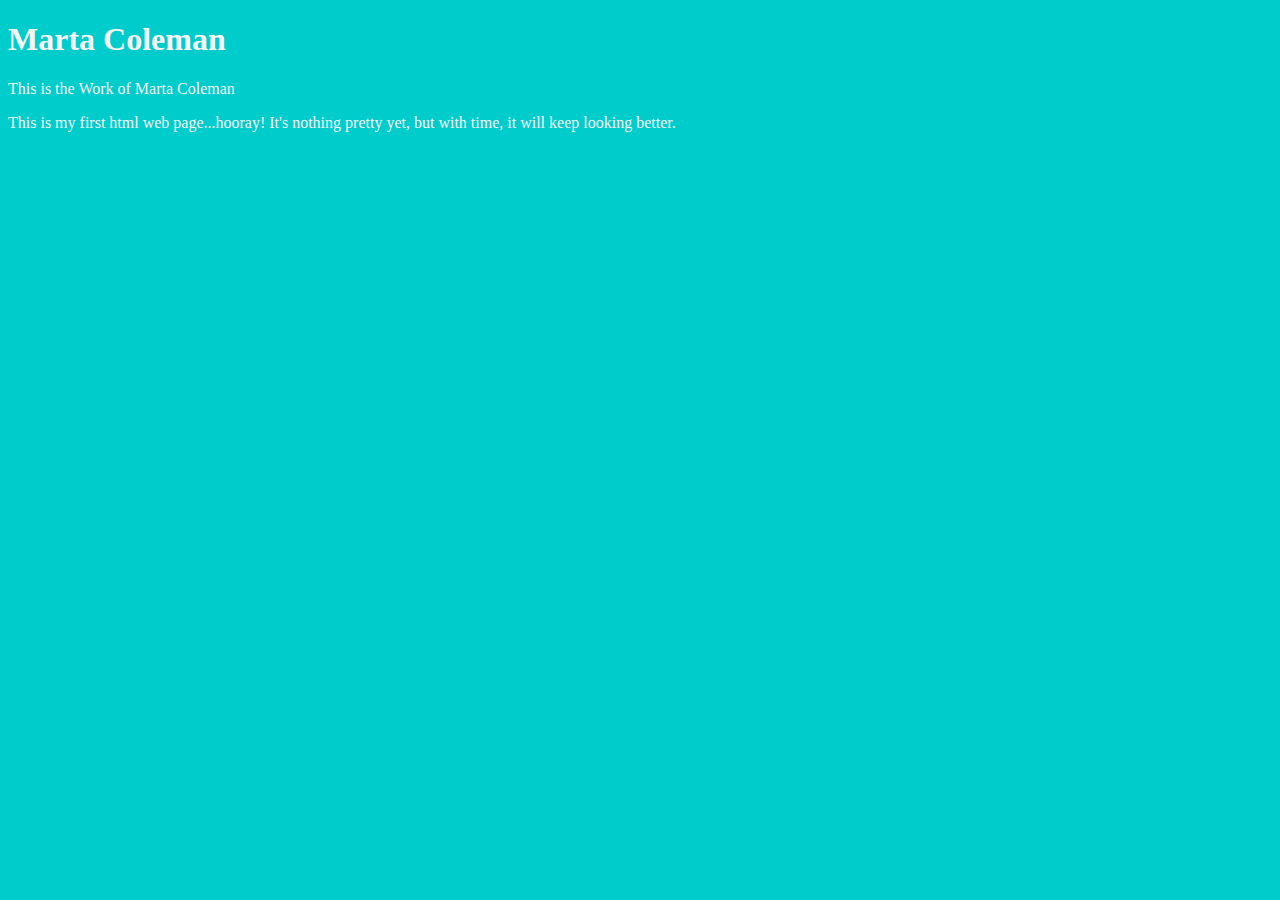
<file: unit_1/index.html>
<!DOCTYPE html>
<html>
<head>
	<title>Marta Coleman</title>
	<link rel="stylesheet" type="text/css" href="css/style.css">
</head>
<body>
	<h1>Marta Coleman</h1>
	<p>This is the Work of Marta Coleman</p>
	<p>This is my first html web page...hooray! It's nothing pretty yet, but with time, it will keep looking better.</p>
</body>
</html>
</file>
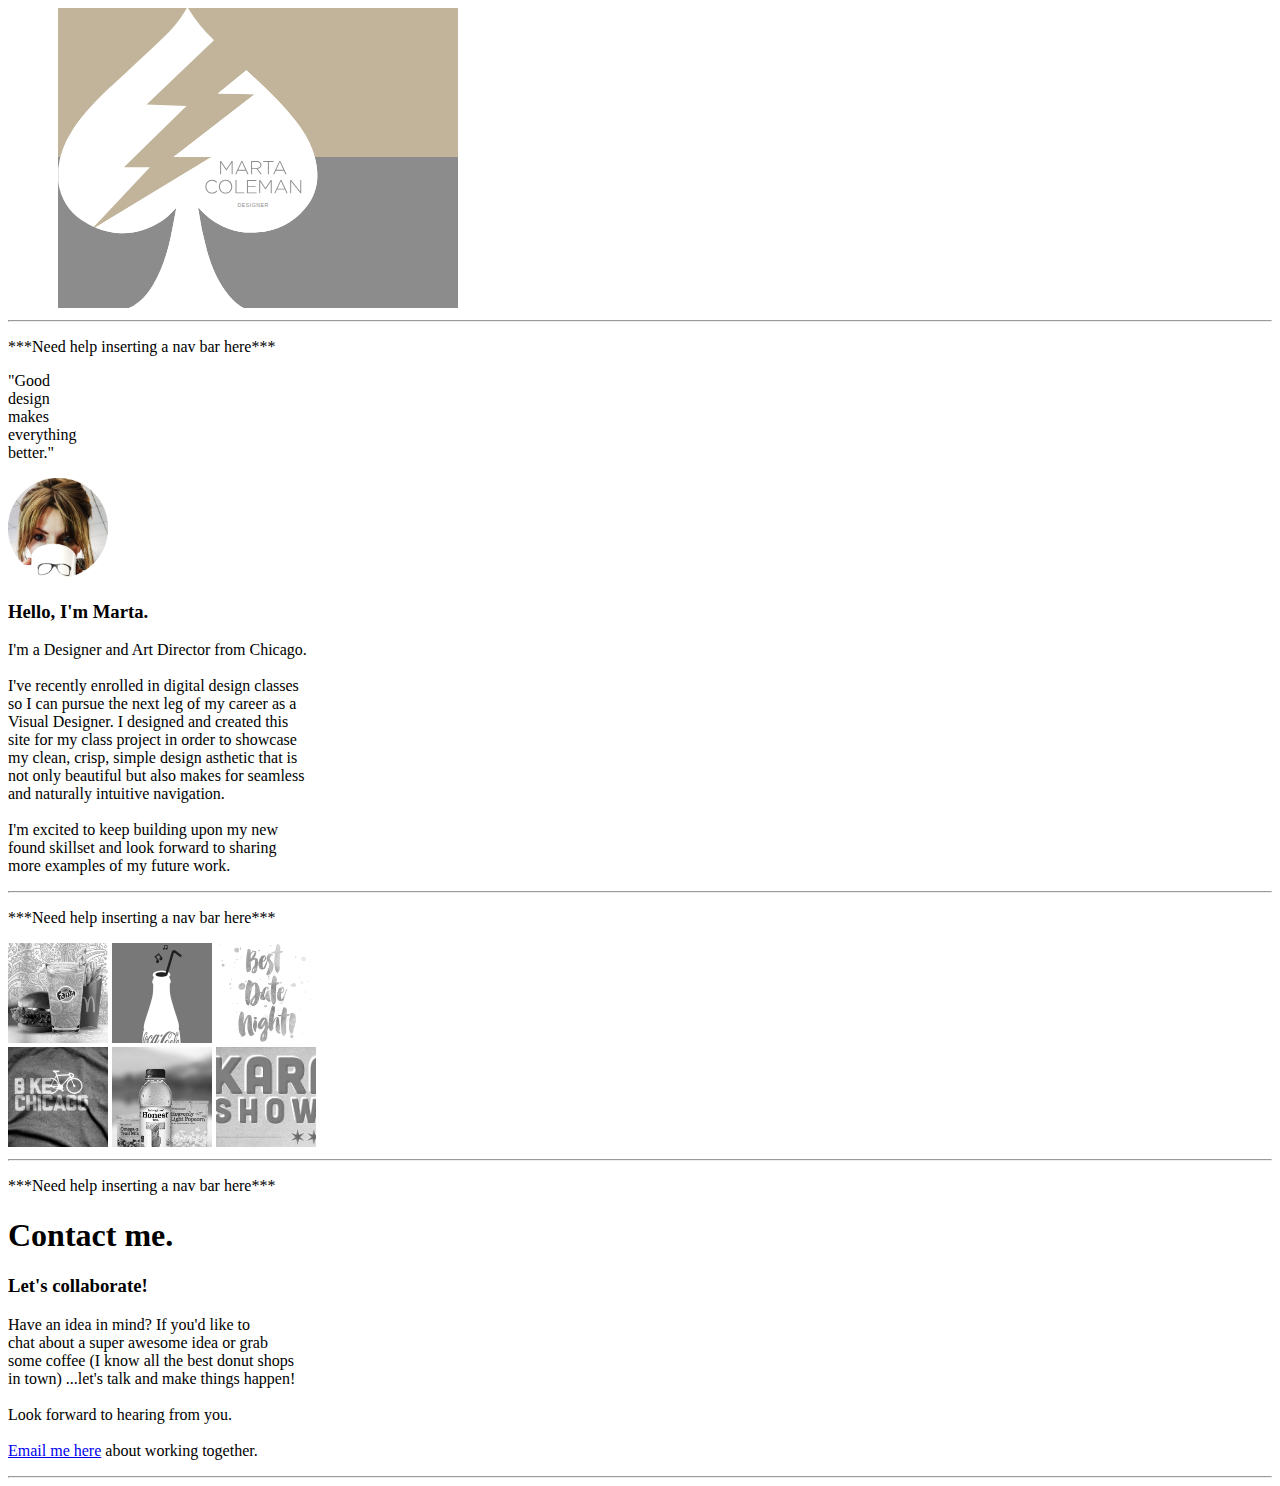
<file: unit_3/index.html>
<!DOCTYPE html>

<html>

<head>
	<title>Marta Coleman</title>
<!-- 	<link rel="stylesheet" type="text/css" href="css/style.css"> -->
</head>

<body>
	<img src="images/WebSiteMockup2-splashpage-04.svg" alt="Gold Spade logo home page" title="Marta Coleman Home Page" style="width:500px;height:300px;"><br>
	<hr>
	<p>***Need help inserting a nav bar here***</p>
	<p id="slogan">"Good<br>design<br>makes<br>everything<br>better."</p>	
	<img src="images/ProfilePhoto.png" alt="Marta Coleman photo" title="Marta Coleman photo" style="width:100px;"><br>
	<h3>Hello, I'm Marta.</h3>	
	<p>I'm a Designer and Art Director from Chicago.<br><br>
	I've recently enrolled in digital design classes<br>
	so I can pursue the next leg of my career as a<br>
	Visual Designer. I designed and created this<br>
	site for my class project in order to showcase<br>
	my clean, crisp, simple design asthetic that is<br>
	not only beautiful but also makes for seamless<br>
	and naturally intuitive navigation.<br><br>
	I'm excited to keep building upon my new<br>
	found skillset and look forward to sharing<br>
	more examples of my future work.<br>
	<hr>
	<p>***Need help inserting a nav bar here***</p>
	<img src="images/BW_FantaMcDs.jpg" alt="Fanta at McD's" title="Fanta at McD's" style="width:100px; height:100px;">
	<img src="images/BW_Twitter_profile_image.jpg" alt="Coke Twitter Page" title="Coke Twitter Page" style="width:100px; height:100px;">
	<img src="images/BW_CH_BestDateNight_Watercolor2.jpg" alt="E-book Design" title="E-book Design" style="width:100px; height:100px;"><br>
	<img src="images/BW_BikeChicago.jpg" alt="Bike Chicago" title="Bike Chicago" style="width:100px; height:100px;">
	<img src="images/BW_HonestTea_CVS.jpg" alt="Honest Tea" title="Honest Tea" style="width:100px; height:100px;">
	<img src="images/BW_KaraokeShowdown_Thumb.jpg" alt="Event Poster" title="Event Poster" style="width:100px; height:100px">
	<hr>
	<p>***Need help inserting a nav bar here***</p>
	<h1>Contact me.</h1>
	<h3>Let's collaborate!</h3>
	<p>Have an idea in mind? If you&#39;d like to<br>
	chat about a super awesome idea or grab<br>
	some coffee (I know all the best donut shops<br>
	in town) ...let&#39;s talk and make things happen!<br><br>
	Look forward to hearing from you.<br><br>
	<a href="mailto:martaxcoleman@gmail.com?subject=Sweet Work">Email me here</a> about working together.</p>
	<hr>
</body>
</html>
</file>
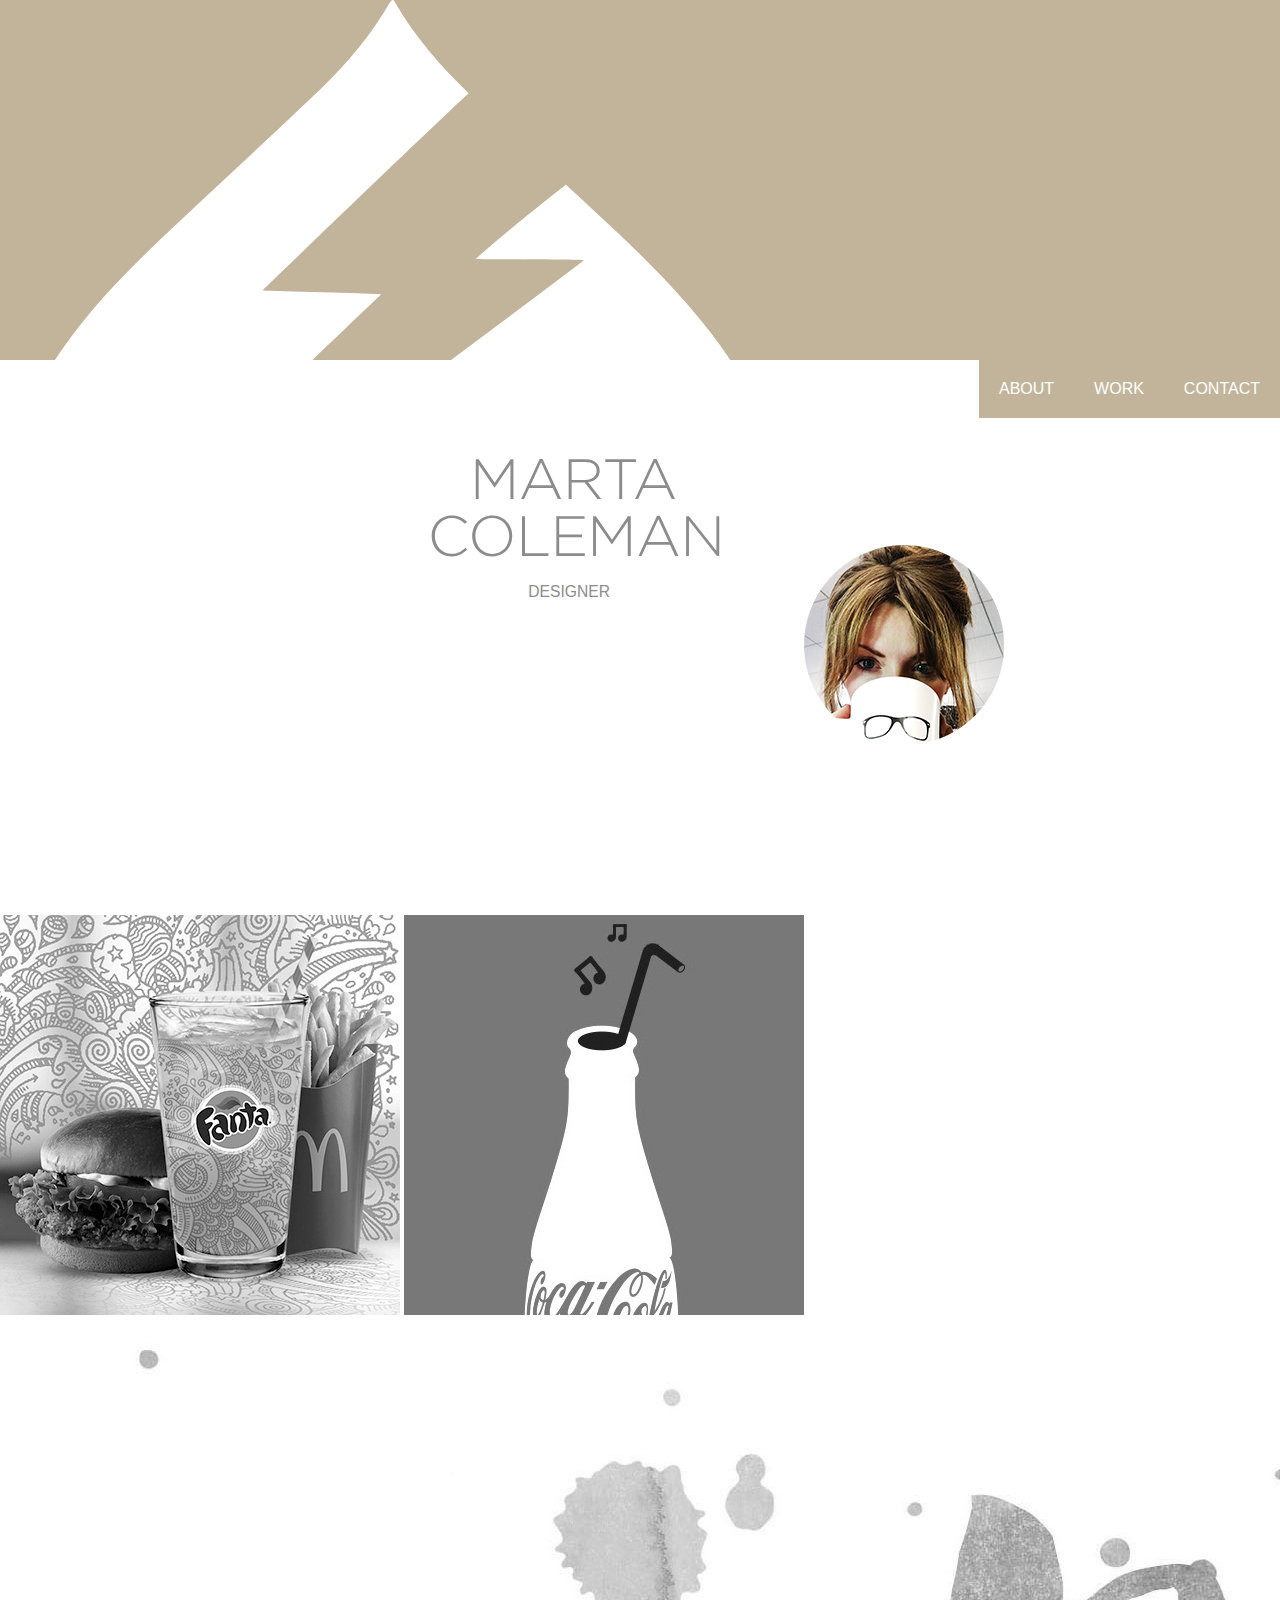
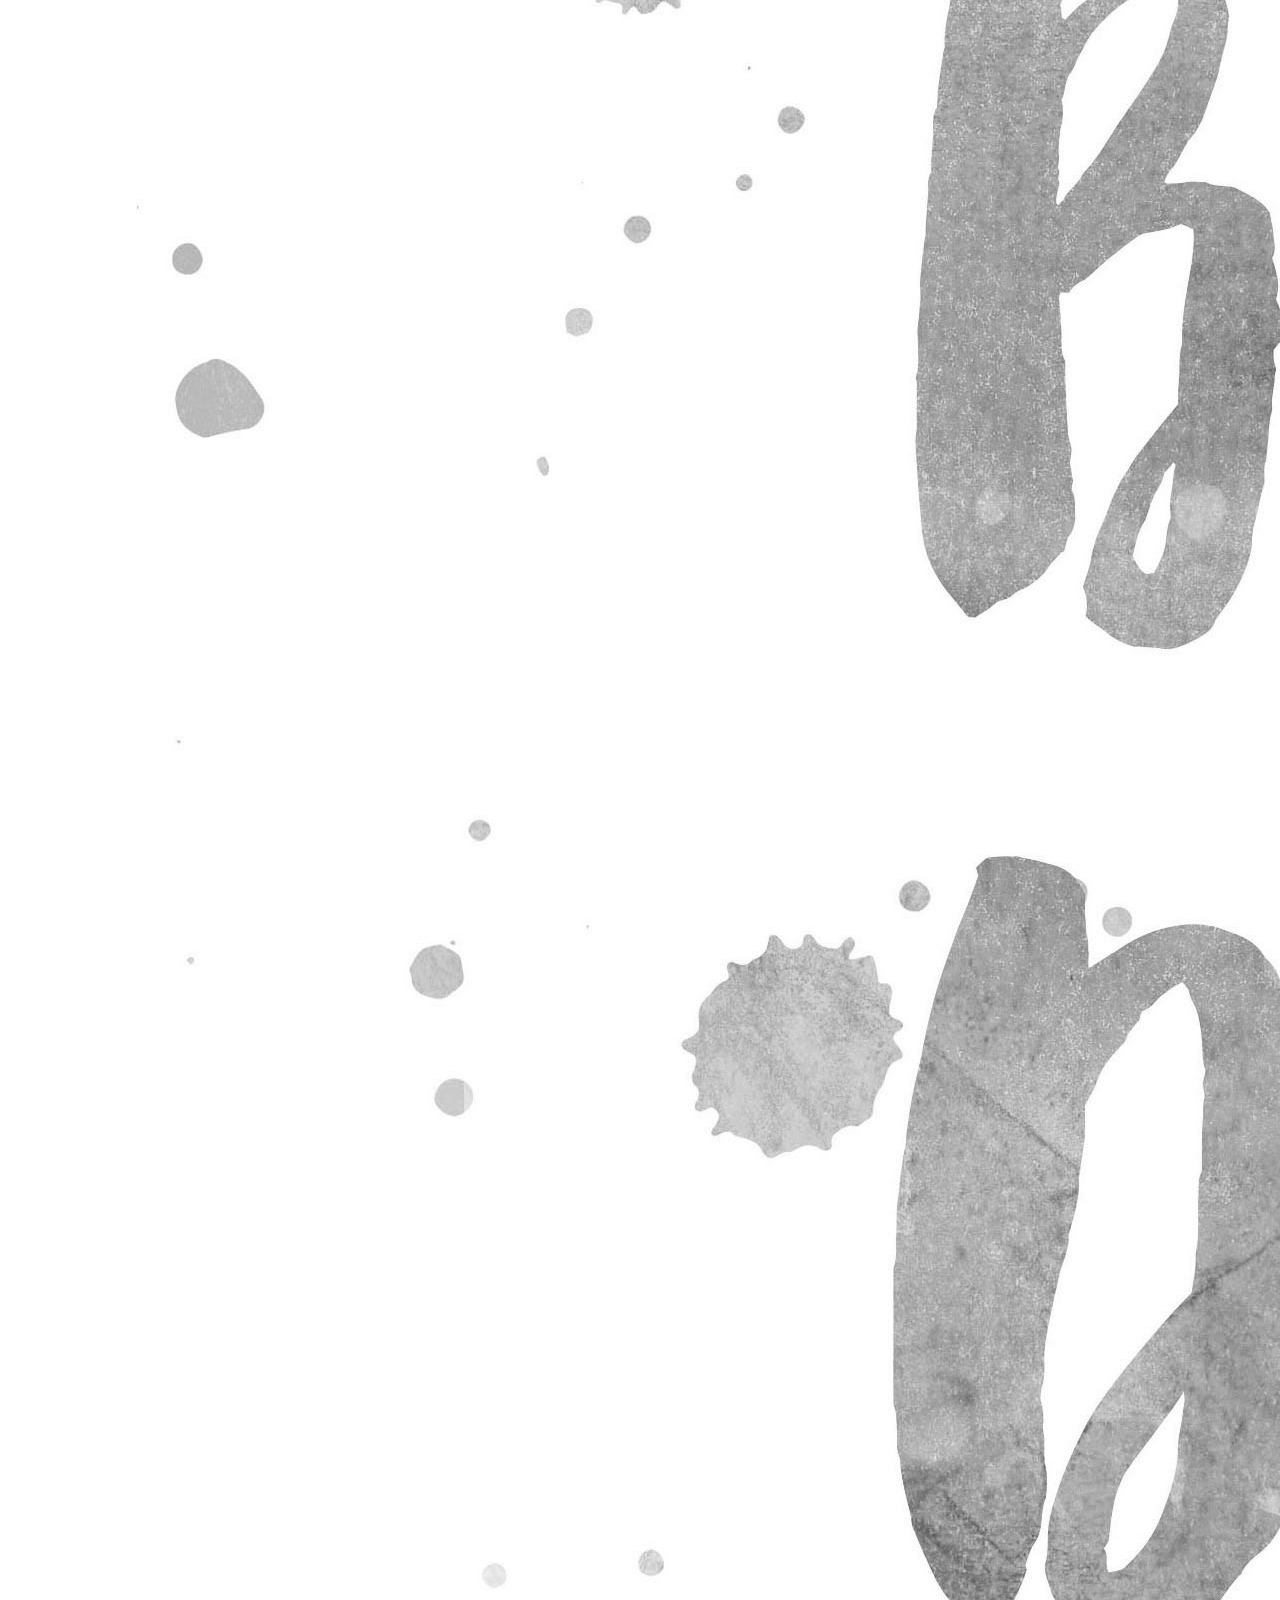
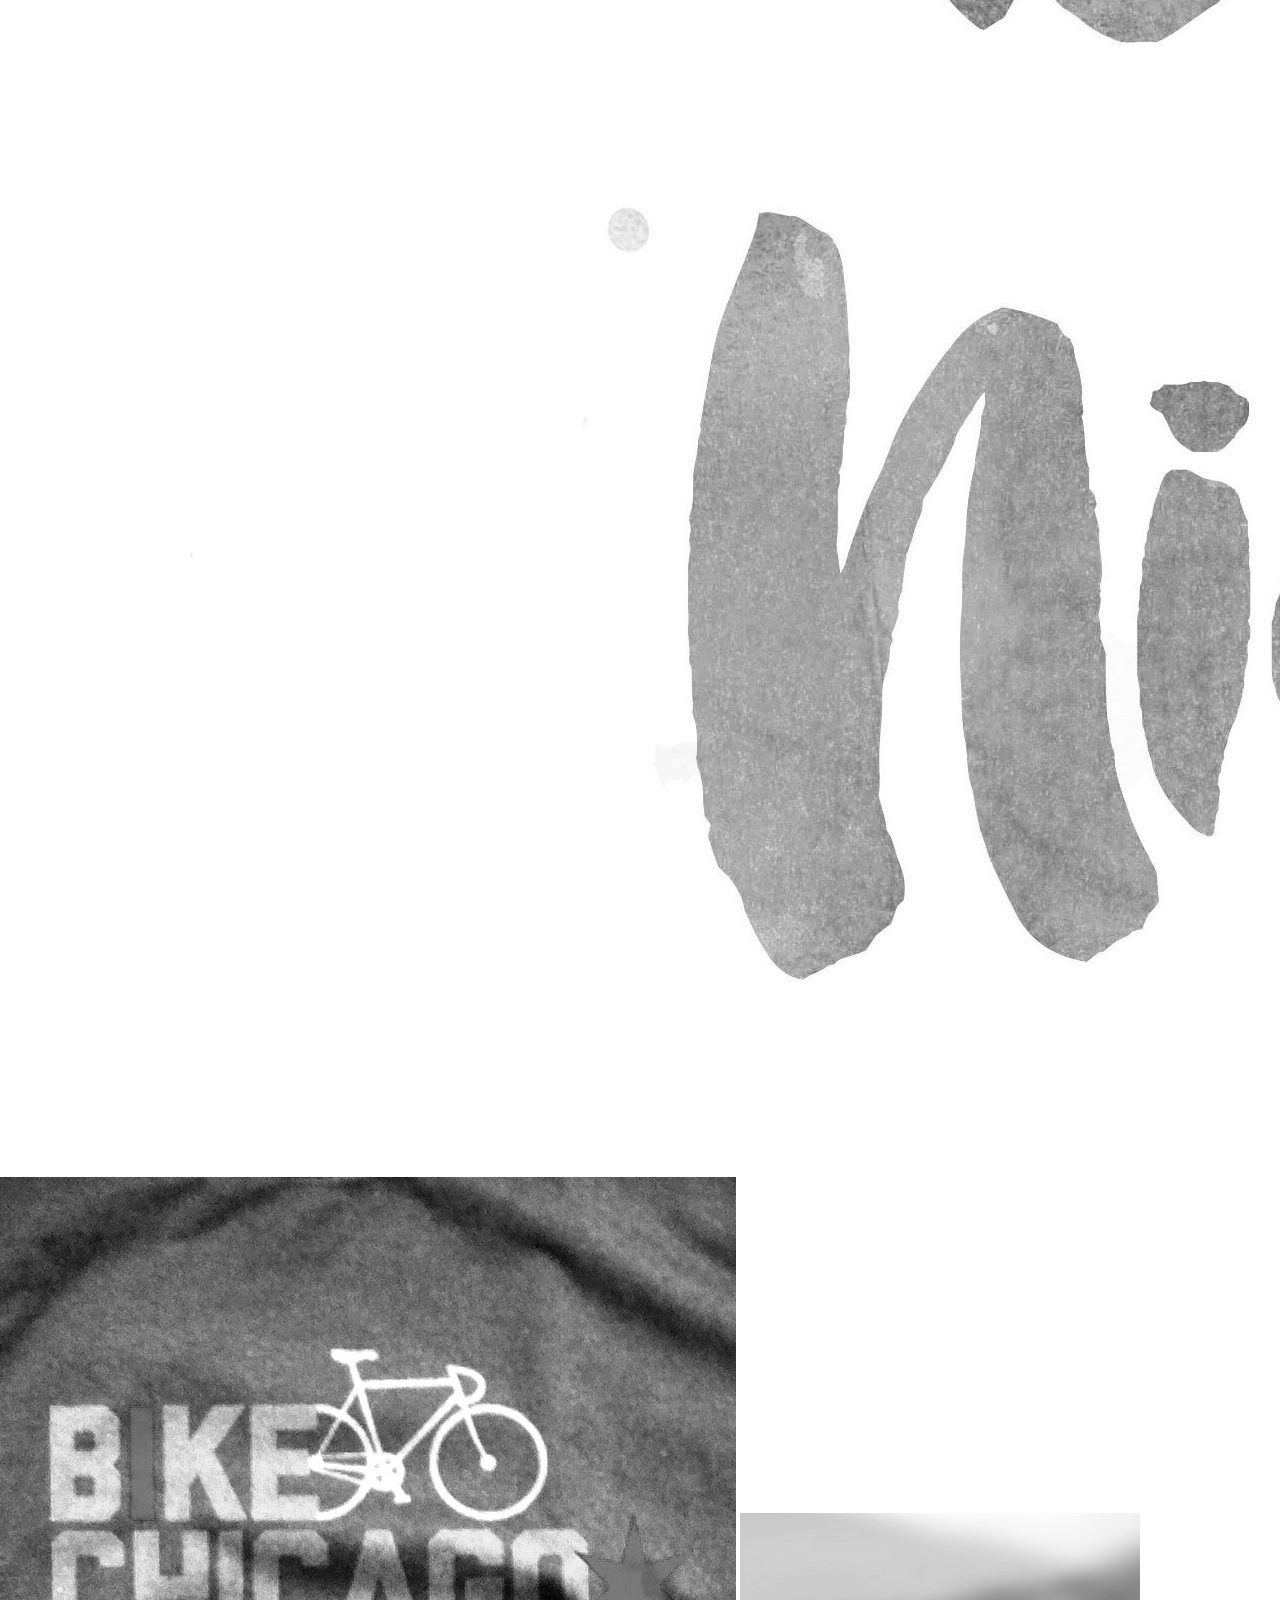
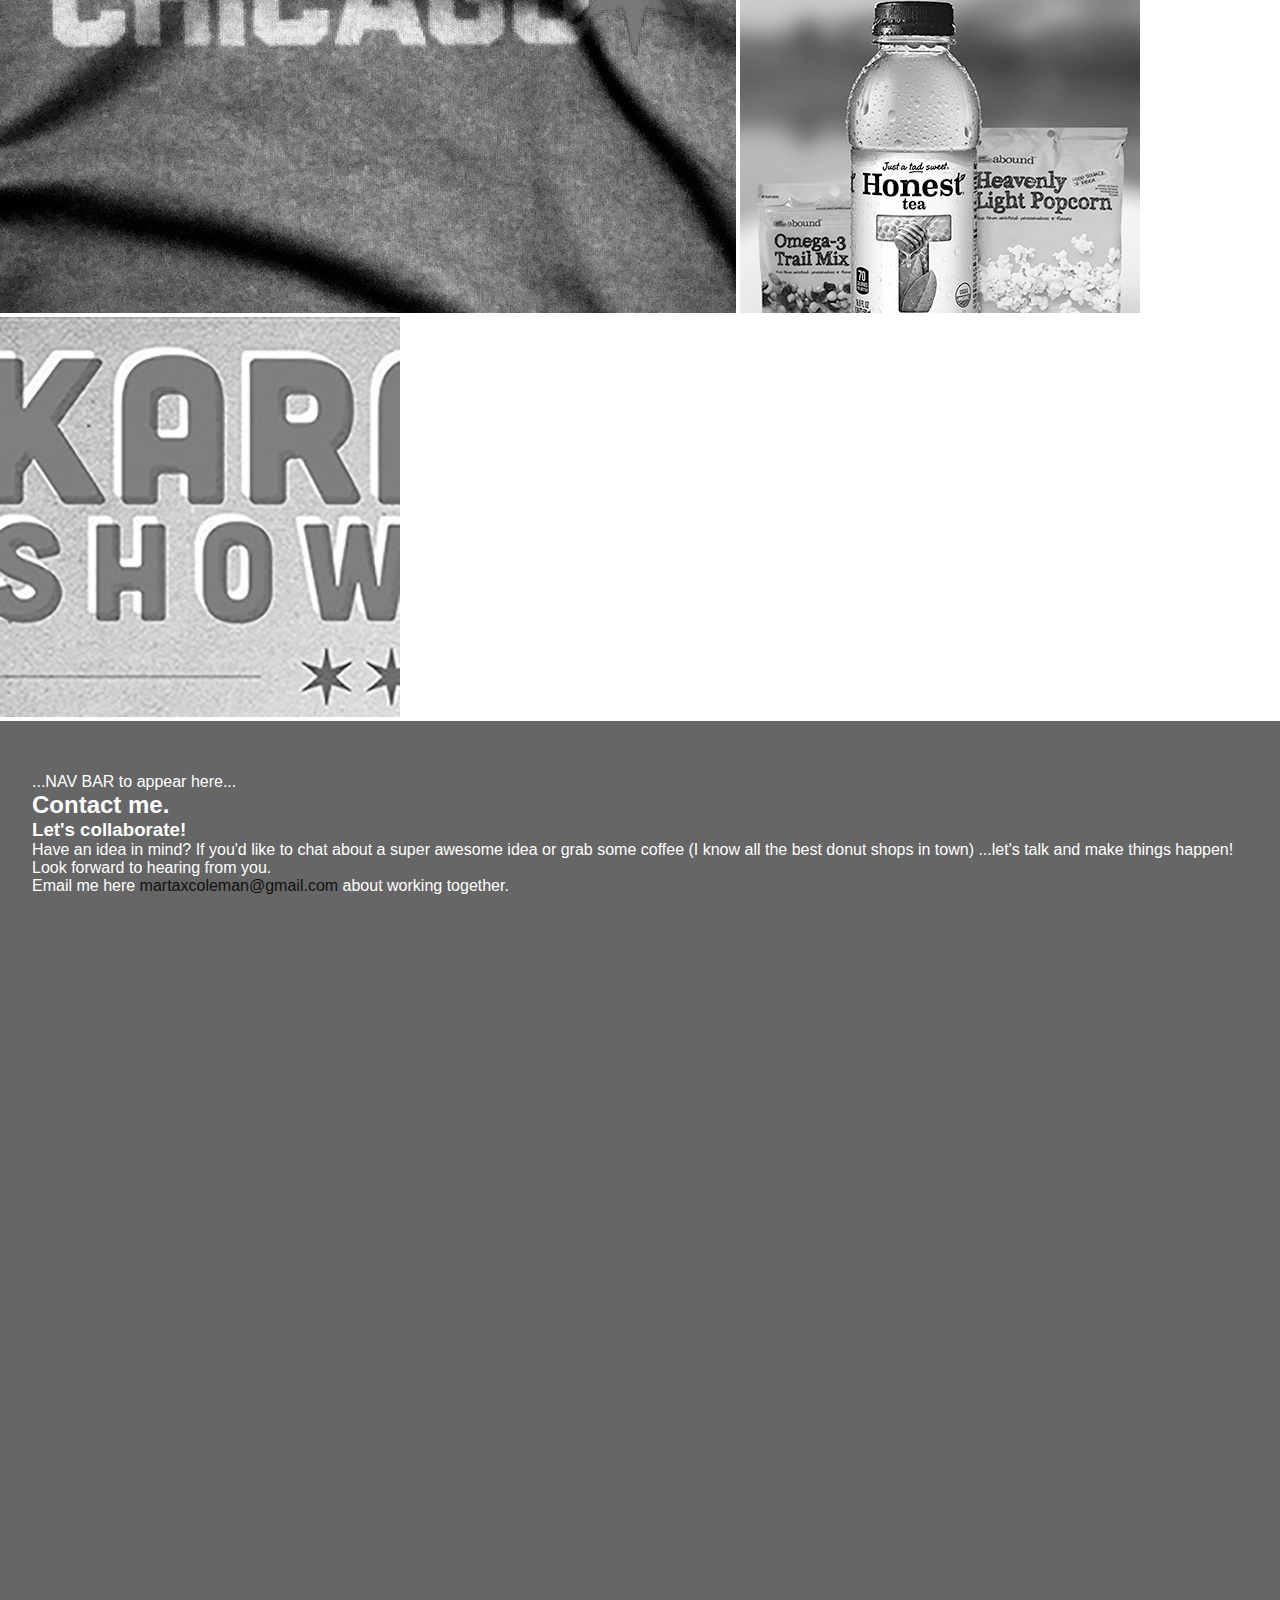
<file: unit_6/index.html>
<!DOCTYPE html>
<html>
<head>
	<title>Marta Coleman</title>
	<link rel="stylesheet" type="text/css" href="css/style.css">
</head>
<body>
	<div class="wrapper">
		<header>
			<img src="images/SpadeLogo.svg" alt="Gold Spade logo home page" title="Marta Coleman Home Page" id="hero">
		</header>
		<nav>
			<a href="about">ABOUT</a>
			<a href="#work">WORK</a>
			<a href="#contact">CONTACT</a>
		</nav>
		<section id="one">
			<h1 class="picture">"Good<br>design<br>makes<br>everything<br>better."</h1>
			<div class="description">
				<img src="images/ProfilePhoto.png" alt="Marta Coleman photo" title="Marta Coleman photo">
				<h3>Hello, I'm Marta.</h3>	
				<p>I'm a Designer and Art Director from Chicago. I've recently enrolled in digital design classes so I can pursue the next leg of my career as a Visual Designer. I designed and created this site for my class project in order to showcase my clean, crisp, simple design asthetic that is not only beautiful but also makes for seamless and naturally intuitive navigation.</p>
				<p>I'm excited to keep building upon my new found skillset and look forward to sharing more examples of my future work.</p>
			</div>
		</section>
		<section id="work">
			<div class="portfolio">
				<img src="images/BW_FantaMcDs.jpg" alt="Fanta at McD's" title="Fanta at McD's">
				<img src="images/BW_Twitter_profile_image.jpg" alt="Coke Twitter Page" title="Coke Twitter Page">
				<img src="images/BW_CH_BestDateNight_Watercolor2.jpg" alt="E-book Design" title="E-book Design">
				<img src="images/BW_BikeChicago.jpg" alt="Bike Chicago" title="Bike Chicago">
				<img src="images/BW_HonestTea_CVS.jpg" alt="Honest Tea" title="Honest Tea">
				<img src="images/BW_KaraokeShowdown_Thumb.jpg" alt="Event Poster" title="Event Poster">
			</div>
		</section>
		<footer>
			<div id="contact">
				<p>...NAV BAR to appear here...</p>
				<h2>Contact me.</h2>
				<h3>Let's collaborate!</h3>
				<p>Have an idea in mind? If you&#39;d like to chat about a super awesome idea or grab some coffee (I know all the best donut shops in town) ...let&#39;s talk and make things happen!</p>
				<p>Look forward to hearing from you.</p>
				<p>Email me here <a href="mailto:martaxcoleman@gmail.com?subject=Sweet Work">martaxcoleman@gmail.com</a> about working together.</p>
			</div>
		</footer>
	</div>
</body>
</html>
</file>
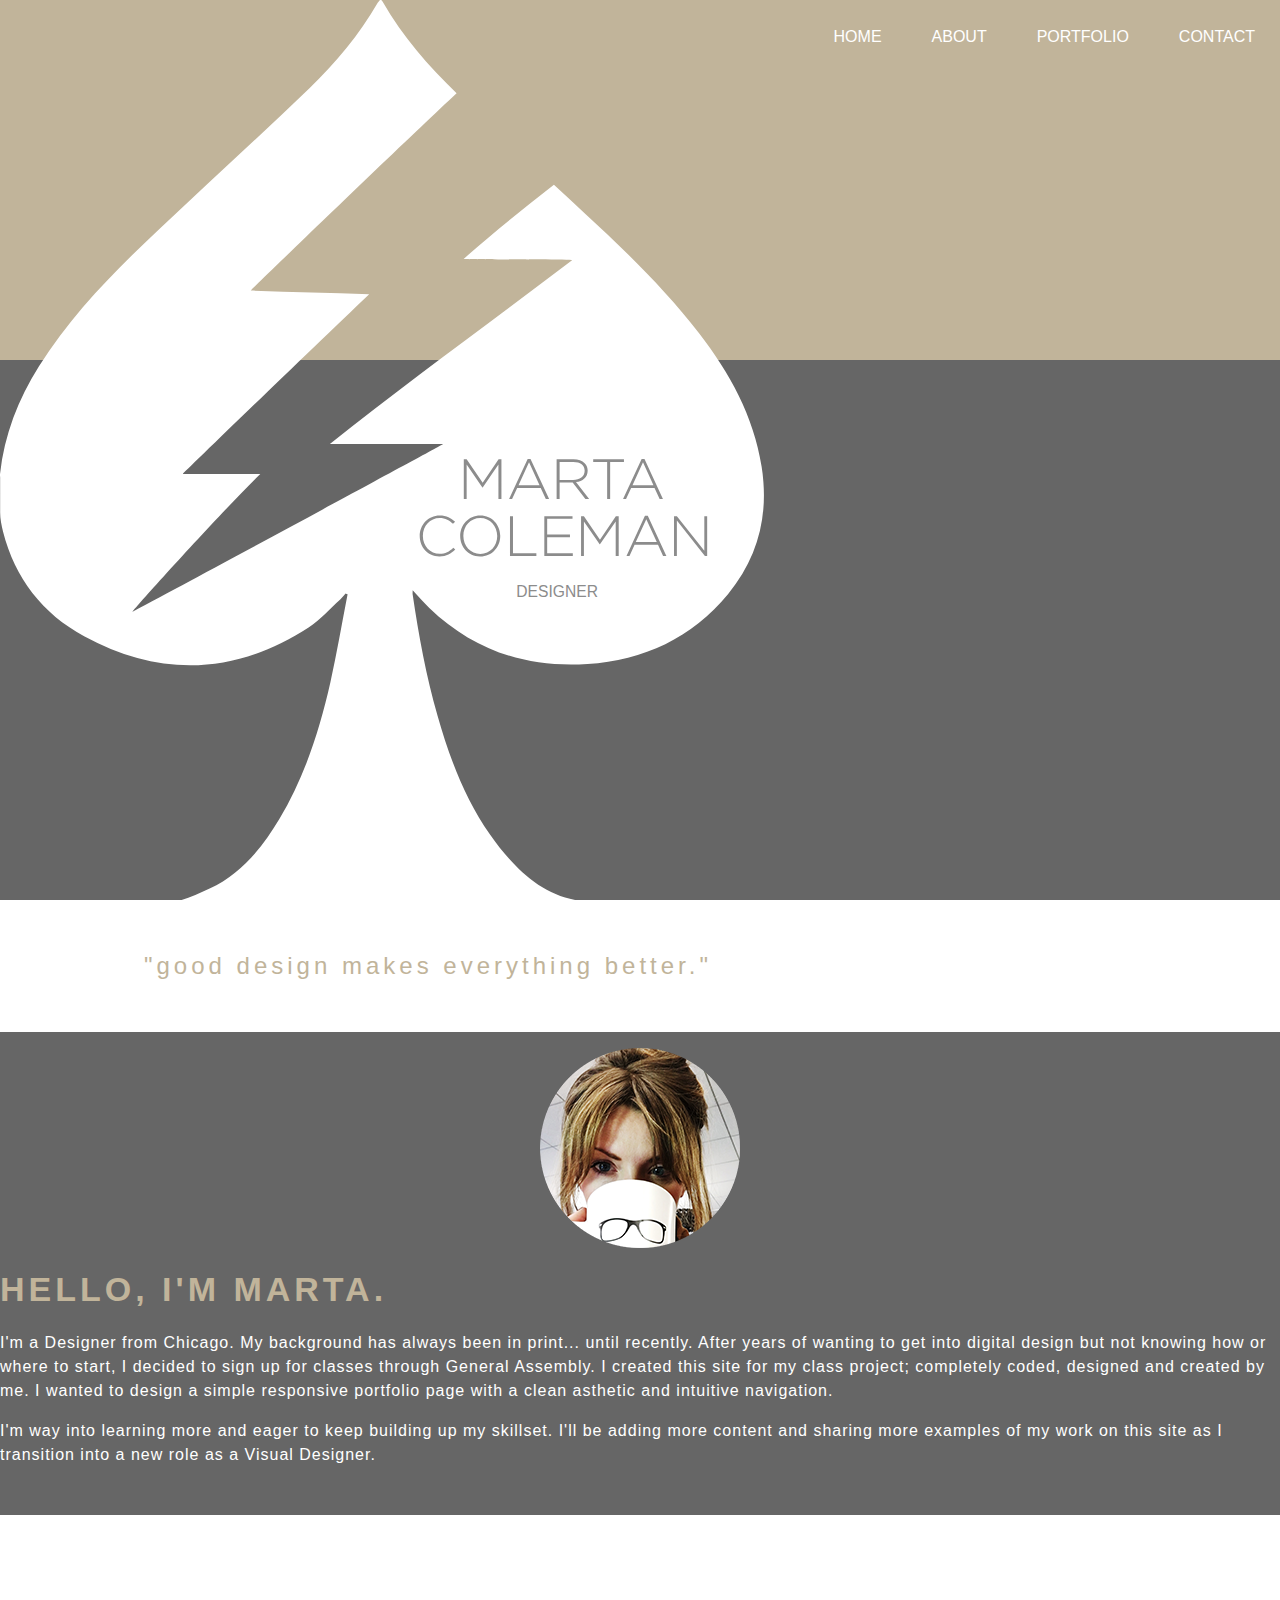
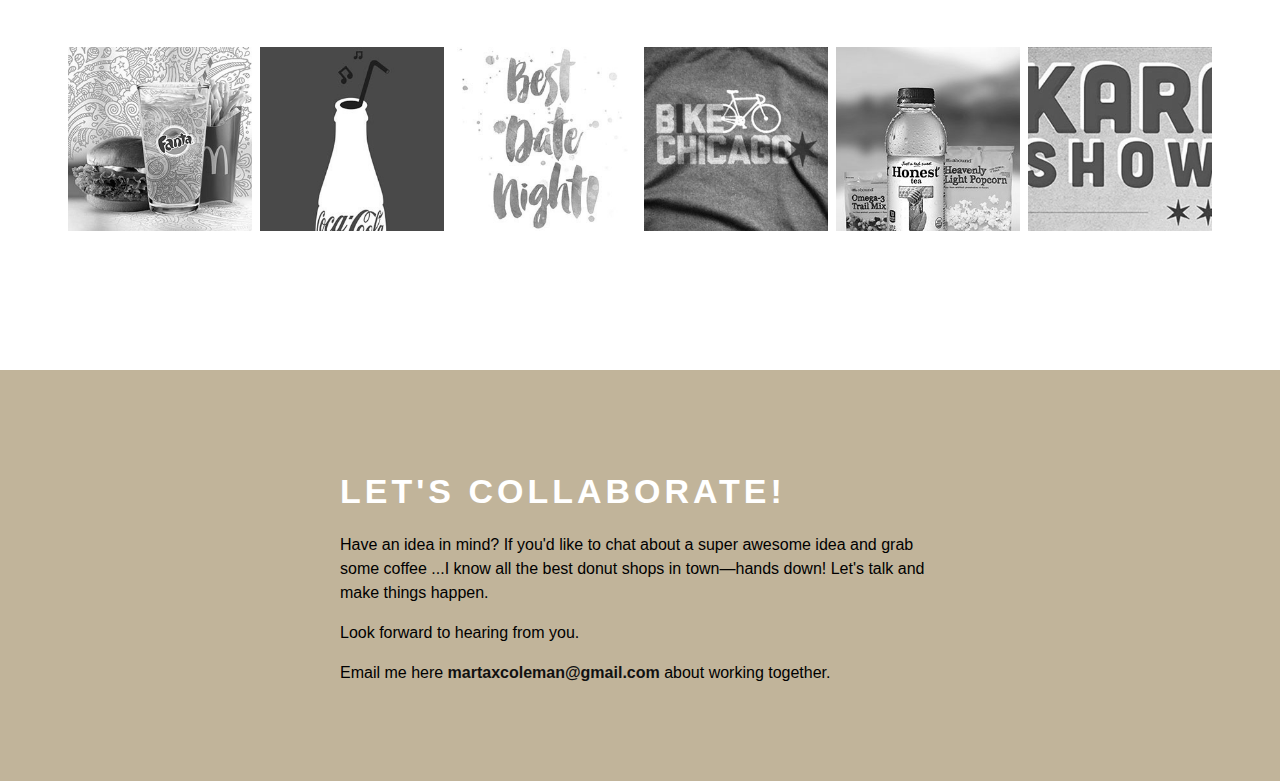
<file: unit_7/index.html>
<!doctype html>
<html>
<head>
	<title>Marta Coleman</title>
	<link rel="stylesheet" type="text/css" href="css/style.css">
</head>
<body>
	<div class="container">
		<header>
			<img src="images/SpadeLogo-crop.svg" alt="Gold Spade logo home page" title="Marta Coleman Home Page" id="hero">
			<nav class="clearfix">
				<a href="#">Home</a>
				<a href="#">About</a>
				<a href="#">Portfolio</a>
				<a href="#">Contact</a>
			</nav>
		</header>
<!-- section about me -->
		<section class="about" id="about">
			<div class="content">
  				<h1>"Good design makes everything better."</h1> 
				<div id="bio" class="clearfix">
					<img src="images/ProfilePhoto.png" alt="Marta Coleman photo" title="Marta Coleman photo"><h3>Hello, I'm Marta.</h3>	
					<p>I'm a Designer from Chicago. My background has always been in print... until recently. After years of wanting to get into digital design but not knowing how or where to start, I decided to sign up for classes through General Assembly. I created this site for my class project; completely coded, designed and created by me. I wanted to design a simple responsive portfolio page with a clean asthetic and intuitive navigation.</p>
					<p>I'm way into learning more and eager to keep building up my skillset. I'll be adding more content and sharing more examples of my work on this site as I transition into a new role as a Visual Designer.</p>
				</div>
      			</div>
		</section>
<!-- section portfolio -->
		<section id="work">
			<ul class="portfolio clearfix">
	          		<li>
		            		<a href="#">
        			      		<img src="images/FantaMcDs_285.jpg" alt="Portfolio item 1">
            				</a>
          			</li>
          
          		<li>
            		<a href="#">
              		<img src="images/Twitter_profile_285.jpg" alt="Portfolio item 2">
            		</a>
          		</li>      

          		<li>
            		<a href="#">
              		<img src="images/CH_BestDateNight_285.jpg" alt="Portfolio item 3">
            		</a>
          		</li>      
          
          		<li>
            		<a href="#">
              		<img src="images/BikeChicago_285.jpg" alt="Portfolio item 4">
            		</a>
          		</li>    
          
          		<li>
            		<a href="#">
              		<img src="images/HonestTea_285.jpg" alt="Portfolio item 5">
            		</a>
          		</li>
          
          		<li>
            		<a href="#">
              		<img src="images/KaraokeShowdown_285.jpg" alt="Portfolio Image 6">
            		</a>
          		</li>         
         	</ul>
		</section>

<!-- section footer -->

			<footer>
				<div id="contact">
					<h3>Let's collaborate!</h3>

					<p>Have an idea in mind? If you'd like to chat about a super awesome idea and grab some coffee ...I know all the best donut shops in town—hands down! Let's talk and make things happen.</p>

					<p>Look forward to hearing from you.</p>
					
					<p>Email me here <a href="mailto:martaxcoleman@gmail.com?subject=Sweet Work">martaxcoleman@gmail.com</a> about working together.</p>
				</div>
			</footer>
		</div>
	

<div id="shadowMeasureIt"></div><div id="divCoordMeasureIt"></div><div id="divRectangleMeasureIt"><div id="divRectangleBGMeasureIt"></div></div></body></html>
</file>
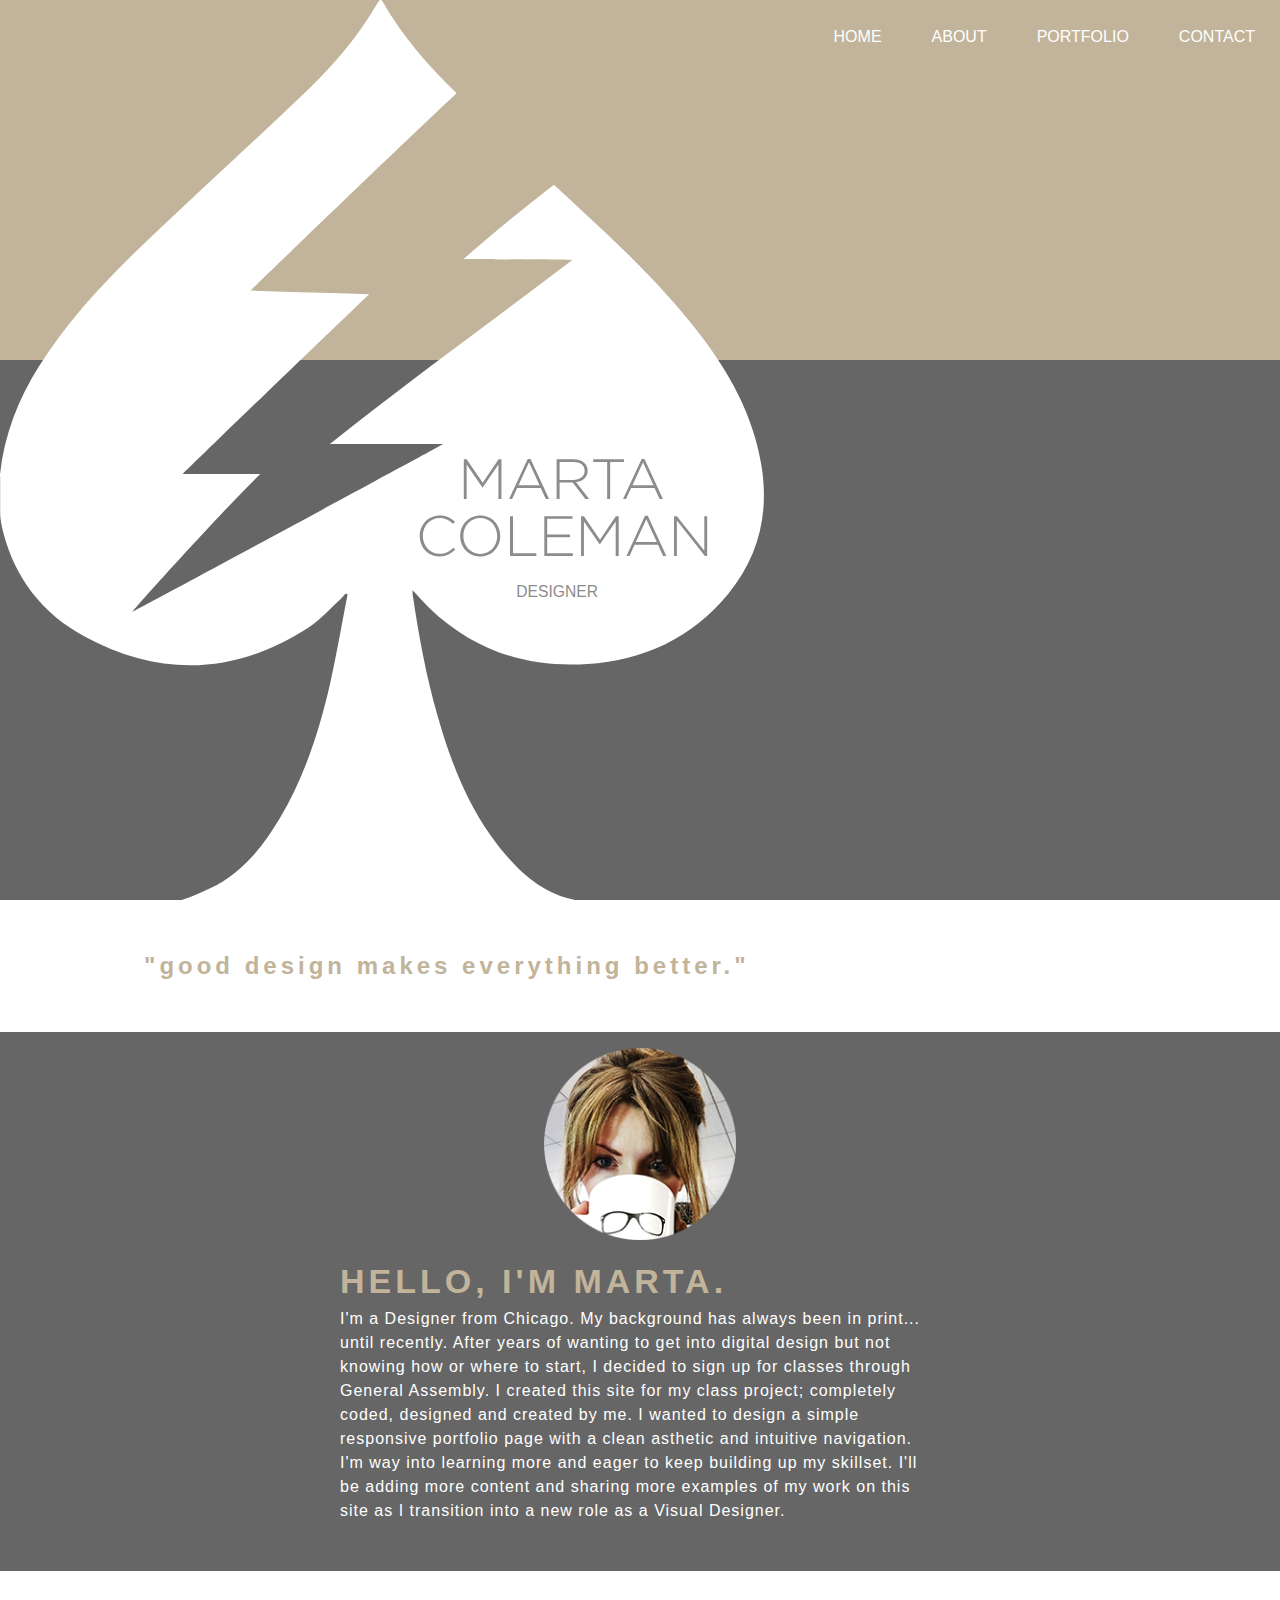
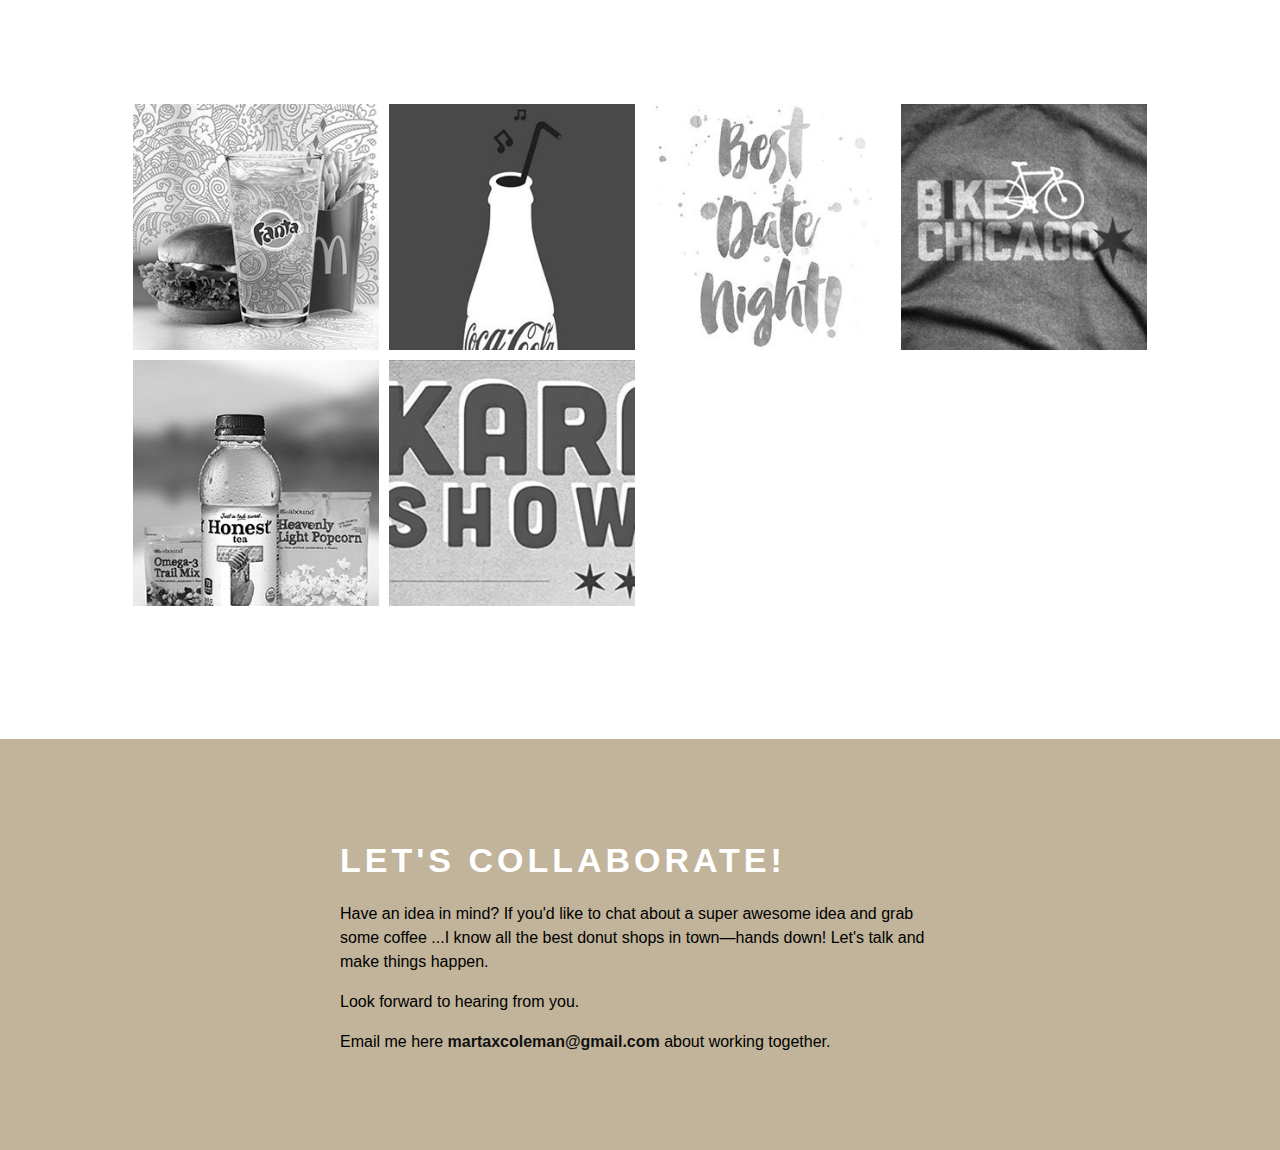
<file: unit_8/index.html>
<!DOCTYPE html>
<html>
	<head>
		<title>Marta Coleman</title>
		<link rel="stylesheet" type="text/css" href="css/style.css">
		<meta name="viewport" content="width=device-width, initial-scale=1">
	</head>
	
	<body>
		<div id="wrapper">
			<header>
				<img src="images/SpadeLogo-crop.svg" alt="Gold Spade logo home page" title="Marta Coleman Home Page" id="hero">
				<nav class="clearfix">
					<a href="#">Home</a>
					<a href="#">About</a>
					<a href="#">Portfolio</a>
					<a href="#">Contact</a>
				</nav>
			</header>

<!-- section about me -->

		<section class="about" id="about">
			<div class="content">
  				<h1>"Good design makes everything better."</h1>		
				<div id="bio" class="clearfix">
					<img src="images/ProfilePhoto.png" alt="Marta Coleman photo" title="Marta Coleman photo">
					<h3>Hello, I'm Marta.</h3>	
					<p>I'm a Designer from Chicago. My background has always been in print... until recently. After years of wanting to get into digital design but not knowing how or where to start, I decided to sign up for classes through General Assembly. I created this site for my class project; completely coded, designed and created by me. I wanted to design a simple responsive portfolio page with a clean asthetic and intuitive navigation.</p>
					<p>I'm way into learning more and eager to keep building up my skillset. I'll be adding more content and sharing more examples of my work on this site as I transition into a new role as a Visual Designer.</p>
				</div>
      		</div>
		</section>

<!-- section portfolio -->

		<section id="work">
			<ul class="portfolio clearfix">
          		<li>
            		<a href="#">
              			<img src="images/FantaMcDs_285.jpg" alt="Portfolio item 1">
            		</a>
          		</li>
          		<li>
            			<a href="#">
              		<img src="images/Twitter_profile_285.jpg" alt="Portfolio item 2">
            		</a>
          		</li>      
          		<li>
            		<a href="#">
              			<img src="images/CH_BestDateNight_285.jpg" alt="Portfolio item 3">
            		</a>
          		</li>      
          		<li>
            		<a href="#">
              			<img src="images/BikeChicago_285.jpg" alt="Portfolio item 4">
            		</a>
          		</li>    
          		<li>
            		<a href="#">
              			<img src="images/HonestTea_285.jpg" alt="Portfolio item 5">
            		</a>
          		</li>
          		<li>
            		<a href="#">
              			<img src="images/KaraokeShowdown_285.jpg" alt="Portfolio Image 6">
            		</a>
          		</li>         
         	</ul>
		</section>

<!-- section footer -->

			<footer>
				<div id="contact">
					<h3>Let's collaborate!</h3>
					<p>Have an idea in mind? If you&#39;d like to chat about a super awesome idea and grab some coffee ...I know all the best donut shops in town&mdash;hands down! Let&#39;s talk and make things happen.</p>
					<p>Look forward to hearing from you.</p>
					<p>Email me here <a href="mailto:martaxcoleman@gmail.com?subject=Sweet Work">martaxcoleman@gmail.com</a> about working together.</p>
				</div>
			</footer>
		</div>

		<div id="shadowMeasureIt"></div>
		<div id="divCoordMeasureIt"></div>
		<div id="divRectangleMeasureIt"></div>
		<div id="divRectangleBGMeasureIt"></div>
	</body>
</html>
</file>
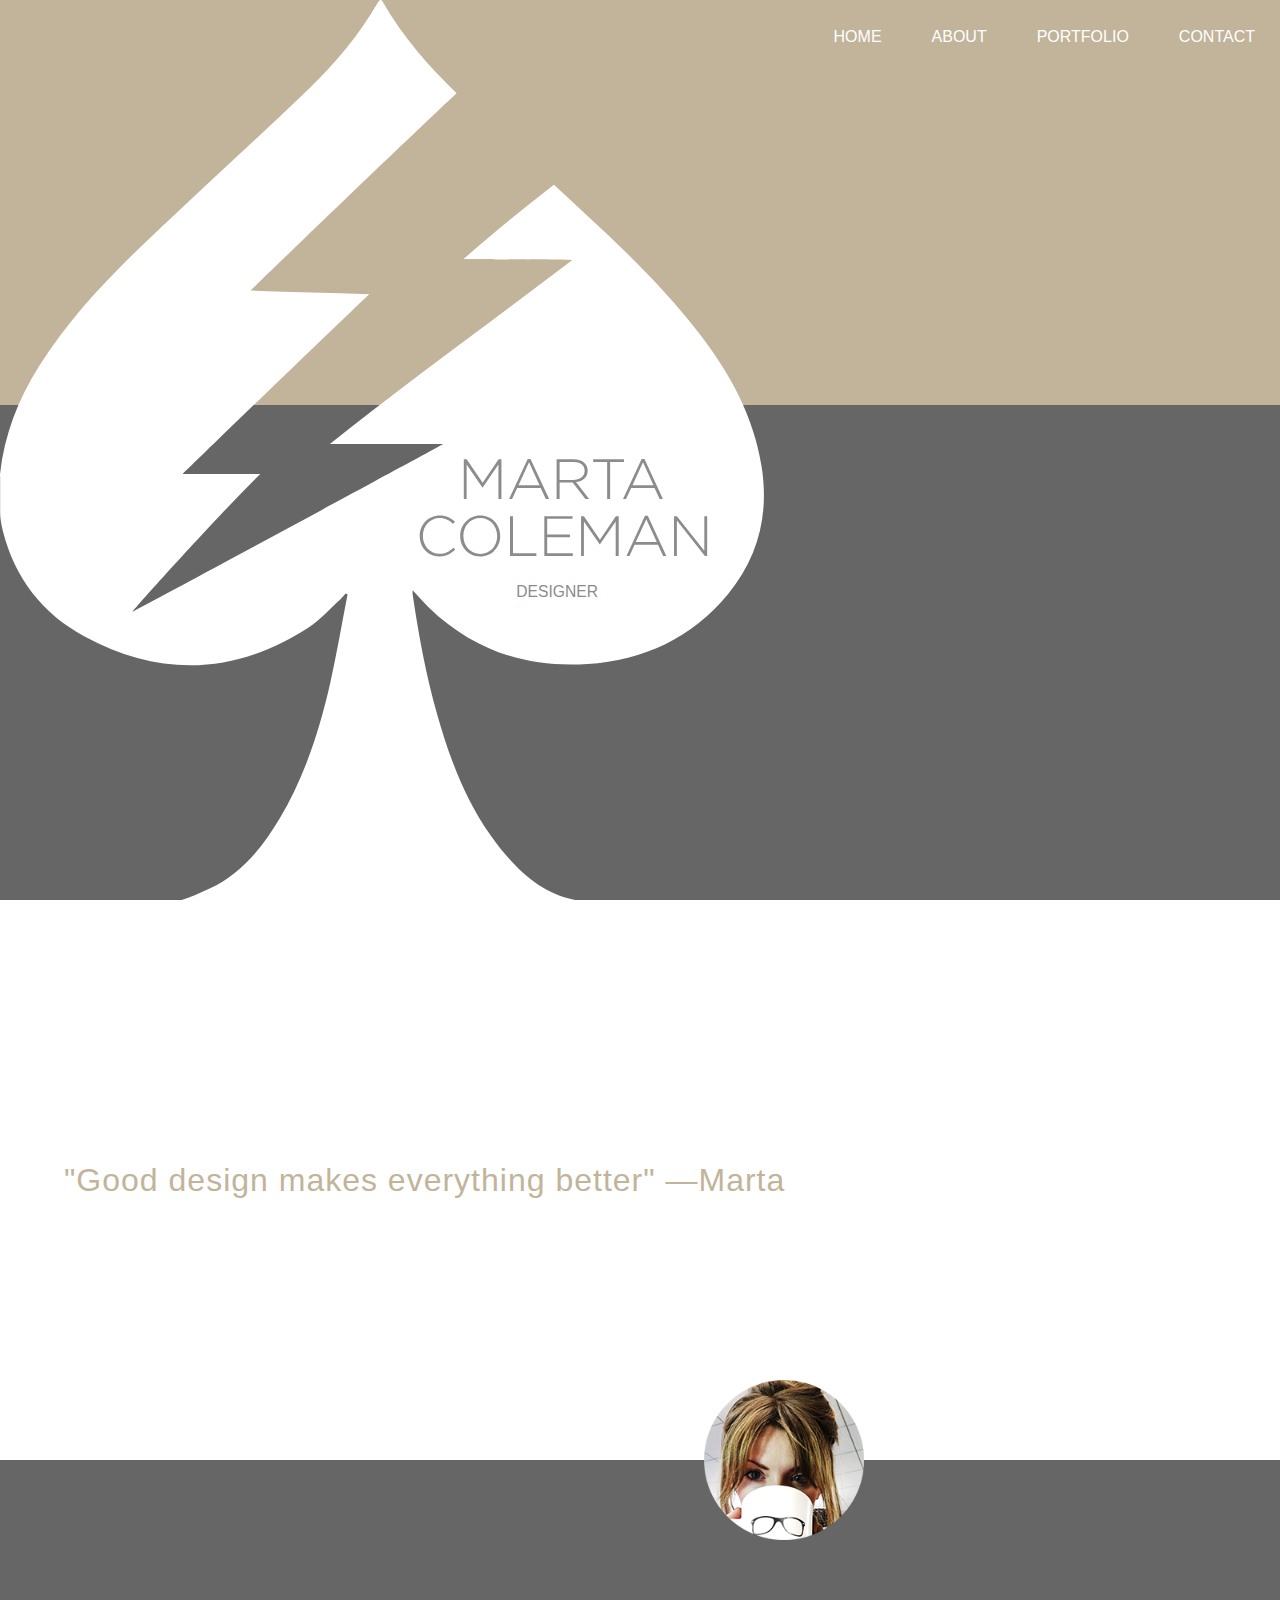
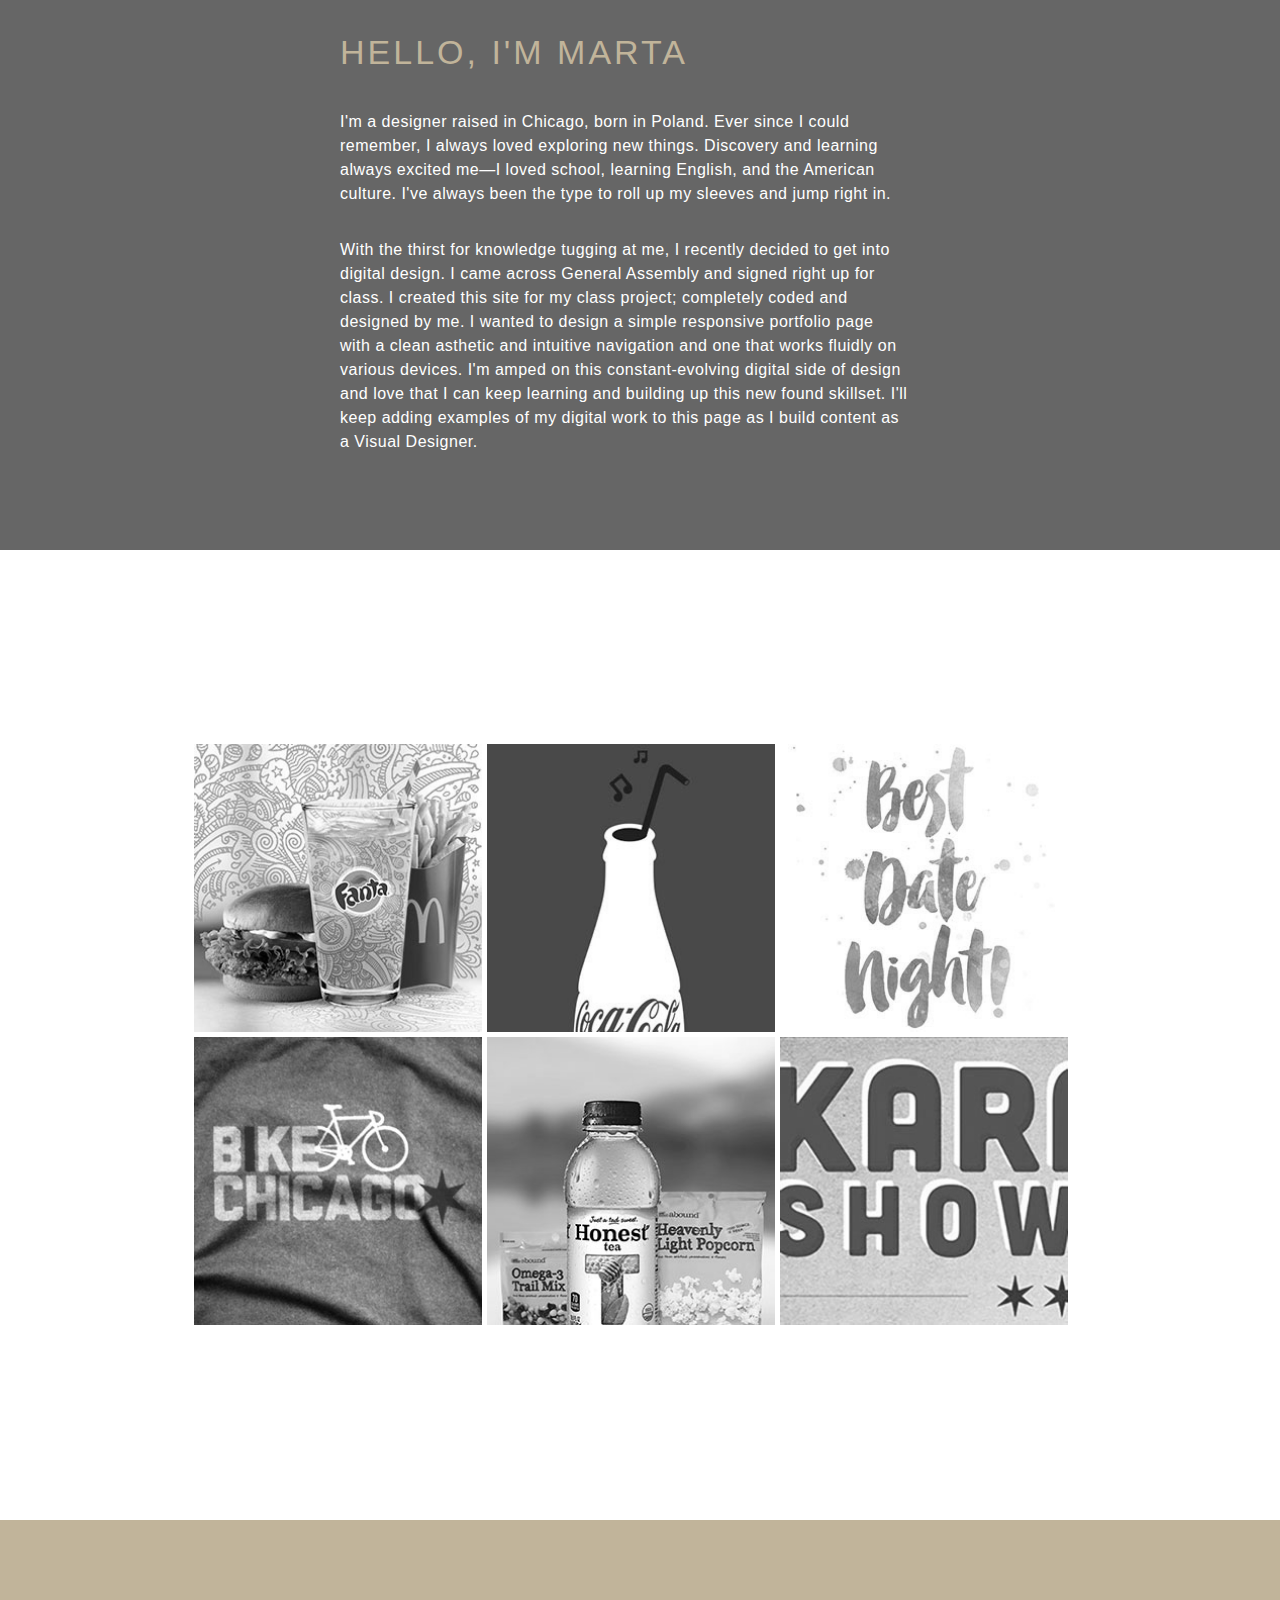
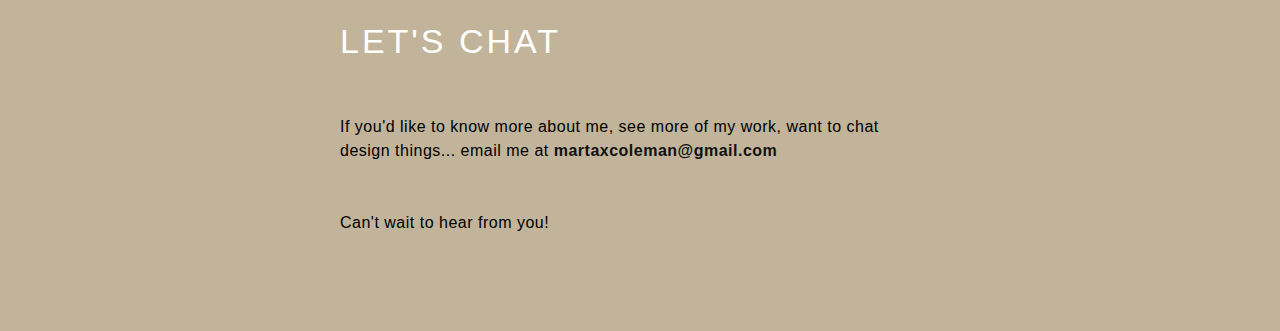
<file: unit_9/index.html>
<!DOCTYPE html>
<html>
	<head>
		<title>Marta Coleman</title>
		<link rel="stylesheet" type="text/css" href="css/style.css">
		<meta name="viewport" content="width=device-width, initial-scale=1">
	</head>
	
	<body>
		<div id="wrapper">
			<header>
				<nav class="clearfix">
					<a href="#">Home</a>
					<a href="#">About</a>
					<a href="#">Portfolio</a>
					<a href="#">Contact</a>
				</nav>
				<img src="images/SpadeLogo-crop.svg" alt="Gold Spade logo home page" title="Marta Coleman Home Page" id="hero">
			</header>

<!-- section about me -->

		<section class="about" id="about">
			<div class="content">
  				<h1>"Good design makes everything better" &mdash;Marta</h1>		
				<div id="bio" class="clearfix">
					<img src="images/ProfilePhoto.png" alt="Marta Coleman photo" title="Marta Coleman photo">
					<h3>Hello, I'm Marta</h3>	
					<p>I'm a designer raised in Chicago, born in Poland. Ever since I could remember, I always loved exploring new things. Discovery and learning always excited me&mdash;I loved school, learning English, and the American culture. I've always been the type to roll up my sleeves and jump right in.</p><p>With the thirst for knowledge tugging at me, I recently decided to get into digital design. I came across General Assembly and signed right up for class. I created this site for my class project; completely coded and designed by me. I wanted to design a simple responsive portfolio page with a clean asthetic and intuitive navigation and one that works fluidly on various devices. I'm amped on this constant-evolving digital side of design and love that I can keep learning and building up this new found skillset. I'll keep adding examples of my digital work to this page as I build content as a Visual Designer.</p>
				</div>
      		</div>
		</section>

<!-- section portfolio -->

		<section id="work">
			<ul class="portfolio clearfix">
          		<li>
            		<a href="#">
              			<img src="images/FantaMcDs_285.jpg" alt="Portfolio item 1">
            		</a>
          		</li>
          		<li>
            			<a href="#">
              		<img src="images/Twitter_profile_285.jpg" alt="Portfolio item 2">
            		</a>
          		</li>      
          		<li>
            		<a href="#">
              			<img src="images/CH_BestDateNight_285.jpg" alt="Portfolio item 3">
            		</a>
          		</li>      
          		<li>
            		<a href="#">
              			<img src="images/BikeChicago_285.jpg" alt="Portfolio item 4">
            		</a>
          		</li>    
          		<li>
            		<a href="#">
              			<img src="images/HonestTea_285.jpg" alt="Portfolio item 5">
            		</a>
          		</li>
          		<li>
            		<a href="#">
              			<img src="images/KaraokeShowdown_285.jpg" alt="Portfolio Image 6">
            		</a>
          		</li>         
         	</ul>
		</section>

<!-- section footer -->

			<footer>
				<div id="contact">
					<h3>Let's chat</h3>
					<p>If you'd like to know more about me, see more of my work, want to chat design things... email me at <a href="mailto:martaxcoleman@gmail.com">martaxcoleman@gmail.com</a></p>
					<p>Can't wait to hear from you!</p>
				</div>
			</footer>
		</div>

		<div id="shadowMeasureIt"></div>
		<div id="divCoordMeasureIt"></div>
		<div id="divRectangleMeasureIt"></div>
		<div id="divRectangleBGMeasureIt"></div>
	</body>
</html>
</file>
<file: unit_1/css/style.css>
body {
	background-color: #00cccc;
}

h1, p {
	color: WhiteSmoke;
}
</file>
<file: unit_3/css/style.css>
header{
  z-index: 1;
  position:fixed; 
  background-image: url("images/GoldSpadeLogo.svg");
  padding: 10;
  width:100%; 
  height:60px; 
  background: 255,0,0;
  opacity: 3;
}

body {
	text-align: center;
	background: #333 url("images/WebSiteMockup2-splashpage-04.svg");
	color: #ffffff;
	font-family: helvetica, sans-serif;
}

h1 {
	font-weight: 100;
	text-transform: uppercase;
}

h3 #slogan {
	font-size: 24px;
	font-weight: bold;
}

hr {
	width: 280px;
}

p, ul {
	list-style-position: inside;
	font-weight: normal;
	text-align: center;
}

a {
	font-style: normal;
	text-decoration: underline;
	color: #fff;
}
hr {
	width: 280px;
}
</file>
<file: unit_6/css/style.css>
* {margin:0;padding:0; box-sizing:border-box;}
div#wrapper {
	background-color: #000;
	margin: 0 auto;
}

body {
	font-family: 'Roboto', sans-serif;
	color: #fff;
	margin: 0px;
}

header {
	background-color: #C1B49A;
	border: 0px;
	padding: 0px;
	height: 40vh;
}

header img {
	height: 100vh;
	width: auto;
	float: left;
}

nav {
	background-color: #C1B49A;
	font-family: 'Roboto', sans-serif;
	font-size: 1em;
	float: right;
}

nav a {
	color: #fff;
	background-color: #C1B49A;
	display: inline-block;
	float: left;
	text-decoration: none;
	list-style-position: inside;
	padding: 15px;
	margin: 5px;
}

a:hover {
	background-color: #666;
}

.clearfix:after{
	visibility: hidden;
	display: block;
	content: " ";
	clear: both;
	height: 0;
	font-size: 0;
}	

section#about {
    background-color: #666;
    border: 0px;
    overflow: auto;
    width: 100%;
    height: 100vh;
}


div#slogan {
	font-family: 'Roboto Slab', serif;
	font-size: 2em;
    background-color: #fff;
    color: #666;
    width: 46%;
    padding: 2%;
    display: inline-block;
    text-align: left;
  	line-height: 1.5em;
    float: left;
}

section#description {
    background-color: #666;
    font-family: 'Roboto', sans-serif;
    color: #fff;
  	width: 46%;
    padding: 2%;
    display: block;
    text-align: left;
    float: left;
}

.clearfix:after {
    visibility: hidden;
    display: block;
    font-size: 0;
    content: " ";
    clear: both;
    height: 0;
}

section#portfolio {
    background-color: #666;
    border: 0px;
    padding: 20px;
}

div#work {
	background-color: #fff;
	padding: 4em;
	text-align: center;
	width: 100%;
}

footer {
	background-color: #666;
    border: 0px;
    padding: 20px 0;
}

div#contact {
	font-family: 'Roboto', sans-serif;
	text-align: left;
	height: 100vh;
	padding: 2em;
}

/*h1 {
	font-family: 'Roboto Slab', serif;
	font-size: 2em;
}*/

/*h3 {
	font-family: 'Roboto', sans-serif;
	font-size: 1.5em;
}*/

/*p  {
	background-color: #666;
	list-style-position: inside;
	font-weight: normal;
	text-align: left;
	color: #fff;
	margin: 0px;
}*/

a {
	text-decoration: none;
	color: #111;
}
</file>
<file: unit_7/css/style.css>
* {margin:0;padding:0;box-sizing:border-box;}
#container {
	background-color: #fff;
	margin: 0 auto;
	padding: 0;
	border: 0;
}

body {
	font-family: 'Roboto', sans-serif;
	margin: 0;
	border: 0;
	line-height: 1.5;
}

header {
	background-color: #C1B49A;
	border: 0px;
	padding: 0px;
	height: 40vh;
}

header img {
	background-repeat: no-repeat;
	/*background-image: cover;*/
	height: 100vh;
	width: auto;
	float: left;
}

nav {
	background-color: #C1B49A;
	font-family: 'Roboto', sans-serif;
	font-size: 1em;
	float: right;
}

nav a {
	color: white;
	background-color: #C1B49A;
	display: block;
	font-size: 1em;
	text-decoration: none;
	text-transform: uppercase;
	list-style-position: inside;
	float: left;
	width: auto;
	padding: 20px;
	margin: 5px;
}

a:hover {
	background-color: #fff;
	color:#C1B49A; 
}

.clearfix:after{
	visibility: hidden;
	display: block;
	content: " ";
	clear: both;
	height: 0;
	font-size: 0;
}

/*<----ABOUT ME SECTION---->*/

#about {
    background-color: #666;
    padding: 3em 0;
}

#about .content{clear: both;/* padding: 3em 0; */}

h1{
	font-size: 1.5em;
	font-weight: normal;
	background-color: #fff;
	text-transform: lowercase;
	color: #C1B49A;
	padding: 2em 0 2em 6em;
	letter-spacing: 4px;
}

#bio img{
	display: block;
	/* float: left; */
	margin: 1em auto;
}

#bio h3{
	color:#C1B49A;
	font-size:34px;
	text-align:left;
	letter-spacing:4px;
	font-weight:bold;
	text-transform:uppercase;
}

#bio p{
	color: #fff;
	letter-spacing:1px;
	margin-top: 1em;
}

.clearfix:after{
	visibility: hidden;
	display: block;
	content: " ";
	clear: both;
	height: 0;
	font-size: 0;
}

/*<---END ABOUT ME SECTION--->*/

#work{
	background-color: #fff;
	padding: 8em 4em;
}

.portfolio{list-style-type: none;}

.portfolio li{
  width: 16.66%;
  float: left;
  padding: .25em;
}

.portfolio img{
  width: 100%;
  -webkit-filter: grayscale(100%); /* Chrome, Safari, Opera */
  filter: grayscale(100%);
}

footer {padding: 6em 0;background: #C1B49A;}

#contact{width: 600px;margin: auto;}

#contact p{
	margin: 1em 0 0;
}

#contact h3{
	font-size:34px;
	color:#fff;
	letter-spacing:4px;
	font-weight:bold;
	text-transform:uppercase;
}

#contact a{
	text-decoration: none;
	color: #111;
	font-weight: bold;
}

#contact a:hover {
	background-color: #fff;
	padding: .5em;
}
</file>
<file: unit_8/css/style.css>
* {margin:0;padding:0;box-sizing:border-box;}

#wrapper {
	background-color: #fff;
	margin: 0 auto;
	padding: 0;
	border: 0;
}

body {
	font-family: 'Roboto', sans-serif;
	margin: 0;
	border: 0;
	font-size: 16px;
	line-height: 1.5;
}

header {
	background-color: #C1B49A;
	border: 0;
	padding: 0;
	height: 40vh;
}

header img {
	background-repeat: no-repeat;
	/*background-image: cover;*/
	height: 100vh;
	width: auto;
	float: left;
}

nav {
	background-color: #C1B49A;
	font-family: 'Roboto', sans-serif;
	font-size: 1em;
	float: right;
}

nav a {
	color: white;
	background-color: #C1B49A;
	display: block;
	font-size: 1em;
	text-decoration: none;
	text-transform: uppercase;
	list-style-position: inside;
	float: left;
	width: auto;
	padding: 20px;
	margin: 5px;
}

a:hover {
	background-color: #fff;
	color:#C1B49A; 
}

.clearfix:after{
	visibility: hidden;
	display: block;
	content: " ";
	clear: both;
	height: 0;
	font-size: 0;
}

/*<----ABOUT ME SECTION---->*/

#about {
    background-color: #666;
    padding: 3em 0;
}

#about .content{
	clear: both;
}

h1{
	font-size: 1.5em;
	font-weight: bold;
    background-color: #fff;
    text-transform: lowercase;
    color: #C1B49A;
    padding: 2em 0 2em 6em;
    letter-spacing: 4px;
}

#bio img{
	display: block;
	/*float: left;*/
	margin: 1em auto;
	width: 15%;
}

#bio h3{
	color:#C1B49A;
	font-size:2.125em;
	letter-spacing:4px;
	font-weight:bold;
	text-transform:uppercase;	
	width: 600px;
	margin: auto;
}

#bio p{
	color: #fff;
	letter-spacing:1px;
	margin-top: 1em;
	width: 600px;
	margin: auto;
}

.clearfix:after{
	visibility: hidden;
	display: block;
	content: " ";
	clear: both;
	height: 0;
	font-size: 0;
}

/*<---END ABOUT ME SECTION--->*/

#work{
	background-color: #fff;
	padding: 8em 8em;
}

.portfolio{
	list-style: none;
}

.portfolio img{
  width: 25%;
  float: left;
  padding: .15em;
}

.portfolio li{
  width: 25%;
  float: left;
  padding: .15em;
}

.portfolio img{
  width:100%;
  -webkit-filter: grayscale(100%); /* Chrome, Safari, Opera */
  filter: grayscale(100%);
}

footer {
    padding: 6em;
	background-color: #C1B49A;
}

#contact{
	width: 600px;
	margin: auto;
}

#contact p{
	margin: 1em 0 0;
}

#contact h3{
	font-size:2.125em;
	color:#fff;
	letter-spacing:4px;
	font-weight:bold;
	text-transform:uppercase;
}

#contact a{
	text-decoration: none;
	color: #111;
	font-weight: bold;
}

#contact a:hover {
	background-color: #fff;
	padding: .5em;
}

@media only screen and (min-width: 400px) and (max-width: 968px) {
	
	nav {
		float: none;
		display: block;
	}

	nav a {
		width: 100%;
		margin: 0;
	}

	#about {
		display: block;
		width: 100%;
		margin: 0;
	}

	#bio {
		display: block;
		width: 100%;
		margin: 0;
	}

	#bio img{
		float: none;
		display: block;
		width: 7em;
	}

	.portfolio{
		float: none;
		display: block;
		width: auto;
	}

	.portfolio li{
		float: none;
		margin: 0;
	}

	#contact {
		float: none;
		display: block;
		width: 100%;
		margin: 0;
	}

	#contact h3 {
		font-size: 2em;
		margin: 0;
	}
}
</file>
<file: unit_9/css/style.css>
* {margin:0;padding:0;box-sizing:border-box;}

#wrapper {
	background-color: #fff;
	margin: 0 auto;
	padding: 0;
	border: 0;
}

body {
	font-family: 'Roboto', sans-serif;
	margin: 0;
	border: 0;
	font-size: 16px;
	line-height: 1.5;
}

header {
	background-color: #C1B49A;
	border: 0;
	padding: 0;
	height: 45vh;
}

header img {
	background-repeat: no-repeat;
	/*background-image: cover;*/
	height: 100vh;
	width: auto;
	float: left;
}

nav {
	background-color: #C1B49A;
	font-family: 'Roboto', sans-serif;
	font-size: 1em;
	float: right;
}

nav a {
	color: white;
	background-color: #C1B49A;
	display: block;
	font-size: 1em;
	text-decoration: none;
	text-transform: uppercase;
	list-style-position: inside;
	float: left;
	width: auto;
	padding: 20px;
	margin: 5px;
}

a:hover {
	background-color: #fff;
	color:#C1B49A; 
}

.clearfix:after{
	visibility: hidden;
	display: block;
	content: " ";
	clear: both;
	height: 0;
	font-size: 0;
}

/*<----ABOUT ME SECTION---->*/

#about {
    background-color: #666;
    padding: 6em 0;
}

#about .content{
	clear: both;
}

h1{
	font-size: 2em;
	font-weight: normal;
	background-color: #fff;
	color: #C1B49A;
	padding: 8em 1em 8em 2em;
	letter-spacing: 1px;
}

#bio img{
	width: 10em;
	z-index: 1;
	position: relative;
	top: -5em;
	left: 55%;
}

#bio h3{
	color:#C1B49A;
	font-size:2.125em;
	letter-spacing: 3px;
	font-weight: normal;
	text-transform: uppercase;	
	width: 600px;
	padding: 0;
	margin: auto;
}

#bio p{
	color: #fff;
	padding: 2em 2em 0 0;
	width: 600px;
	letter-spacing: .5px;
	margin: auto;
}

.clearfix:after{
	visibility: hidden;
	display: block;
	content: " ";
	clear: both;
	height: 0;
	font-size: 0;
}

/*<---END ABOUT ME SECTION--->*/

#work{
	background-color: #fff;
	padding: 15%;
}

.portfolio{
	list-style: none;
}

.portfolio li{
  float: left;
  padding: .15em;
}

.portfolio img{
  width: 18em;
  -webkit-filter: grayscale(100%); /* Chrome, Safari, Opera */
  filter: grayscale(100%);
  float: left;
  /*padding: .15em;*/
}

footer {
    padding: 6em;
	background-color: #C1B49A;
}

#contact{
	width: 600px;
	margin: auto;
}

#contact p{
	margin: 1em 0 0;
	padding: 2em 2em 0 0;
	width: 600px;
	letter-spacing: .5px;
}

#contact h3{
	font-size:2.125em;
	color:#fff;
	letter-spacing: 3px;
	font-weight: normal;
	text-transform:uppercase;
	width: 600px;
	padding: 0;
}

#contact a{
	text-decoration: none;
	color: #111;
	font-weight: bold;
}

#contact a:hover {
	background-color: #fff;
	padding: .5em;
}

/* <--MEDIA QUERIES--> */

@media only screen and (max-width: 750px) {

	#bio h3{
		font-size:1.75em;
		width: 80%;
	}

	#bio p{
		width: 80%;
	}

	#work {
		padding: 5em;
		margin: auto;
	}

	.portfolio img{
  		width: 80vw;
  	}

	footer {
    	padding: 8em 0 8em 2em;
    	width: 100%;
	}

	#contact h3{
		font-size:1.75em;
		width: 80%;
	}

	#contact p{
		width: 80%;
	}
}

@media only screen and (max-width: 580px) {
	
	nav {
		float: none;
		display: block;
	}

	nav a {
		width: 100%;
		margin: 0;
		text-align: center;
	}

	header img {
		height: auto;
		width: 100vw;
		float: left;
	}

	#about {
		display: block;
		width: 100%;
		margin: 0;
	}

/*	#bio {
		display: block;
		width: 100%;
		margin: 0;
	}*/

	#bio img{
		top: -4.5em;
		left: 30%;
	}

	.portfolio{
		float: none;
		display: block;
		width: auto;
	}

	.portfolio img{
  		width: 60vw;
  		float: left;
	}

	#contact {
		display: block;
		width: 100%;
		margin: 0;
	}
}
</file>
